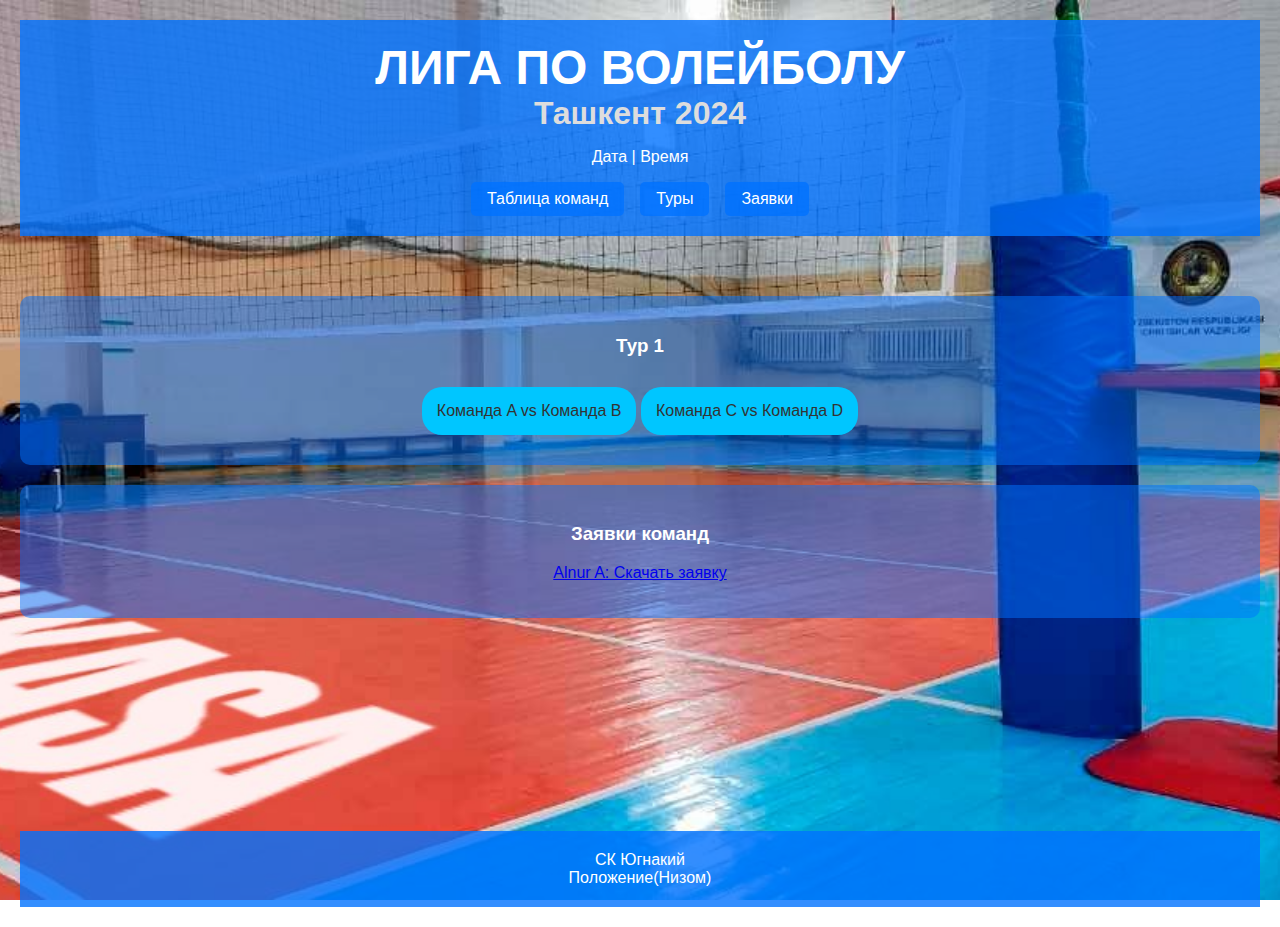
<file: index.html>
<!DOCTYPE html>
<html lang="en">
<head>
    <meta charset="UTF-8">
    <meta name="viewport" content="width=device-width, initial-scale=1.0">
    <link rel="stylesheet" href="style.css">
    <meta property="og:title" content="Volleyball-Tashkent-Leiga">
    <meta property="og:site_name" content="Лига по ВОЛЕЙБОЛУ">
    <meta property="og:url" content="https://iskusstvo80.github.io/Volleyball-Leiga-Tashkent/">
    <meta property="og:image" content="Untitled Project.jpg">
</head>
<body>
    <div class="container">
        <header>
            <div class="header-content">
                <h1>ЛИГА ПО ВОЛЕЙБОЛУ</h1>
                <h2>Ташкент 2024</h2>
                <div class="event-details">
                    <p>Дата | Время</p>
                    <div class="buttons">
                        <a href="bracket.html">Таблица команд</a>
                        <a href="#tours" class="about-us">Туры</a>
                        <a href="#applications" class="about-us">Заявки</a>
                    </div>
                </div>
            </div>
        </header>
        <main>
            <div class="main-content">
            </div>
            <div id="tours" class="tours">
                <h3>Тур 1</h3>
                <div class="bracket">
                    <div class="pairing">Команда A vs Команда B</div>
                    <div class="pairing">Команда C vs Команда D</div>
                </div>
            </div>
            <div id="applications" class="applications">
                <h3>Заявки команд</h3>
                <div id="application-list">
                    <p><a href="applications/alnur.docx" download>Alnur A: Скачать заявку</a></p>
                </div>
            </div>
        </main>
        <footer>
            <div class="footer-links">
                <div><a href="https://yandex.uz/maps/10335/tashkent/?azimuth=0.9347056267516519&ll=69.380629%2C41.345699&mode=poi&poi%5Bpoint%5D=69.381083%2C41.345395&poi%5Buri%5D=ymapsbm1%3A%2F%2Forg%3Foid%3D203390398491&z=18.16" target="_blank">СК Югнакий</a></div>
                <div><a href="documents/nizom.pdf">Положение(Низом)</a></div>
            </div>
        </footer>
    </div>
</body>
</html>
</file>
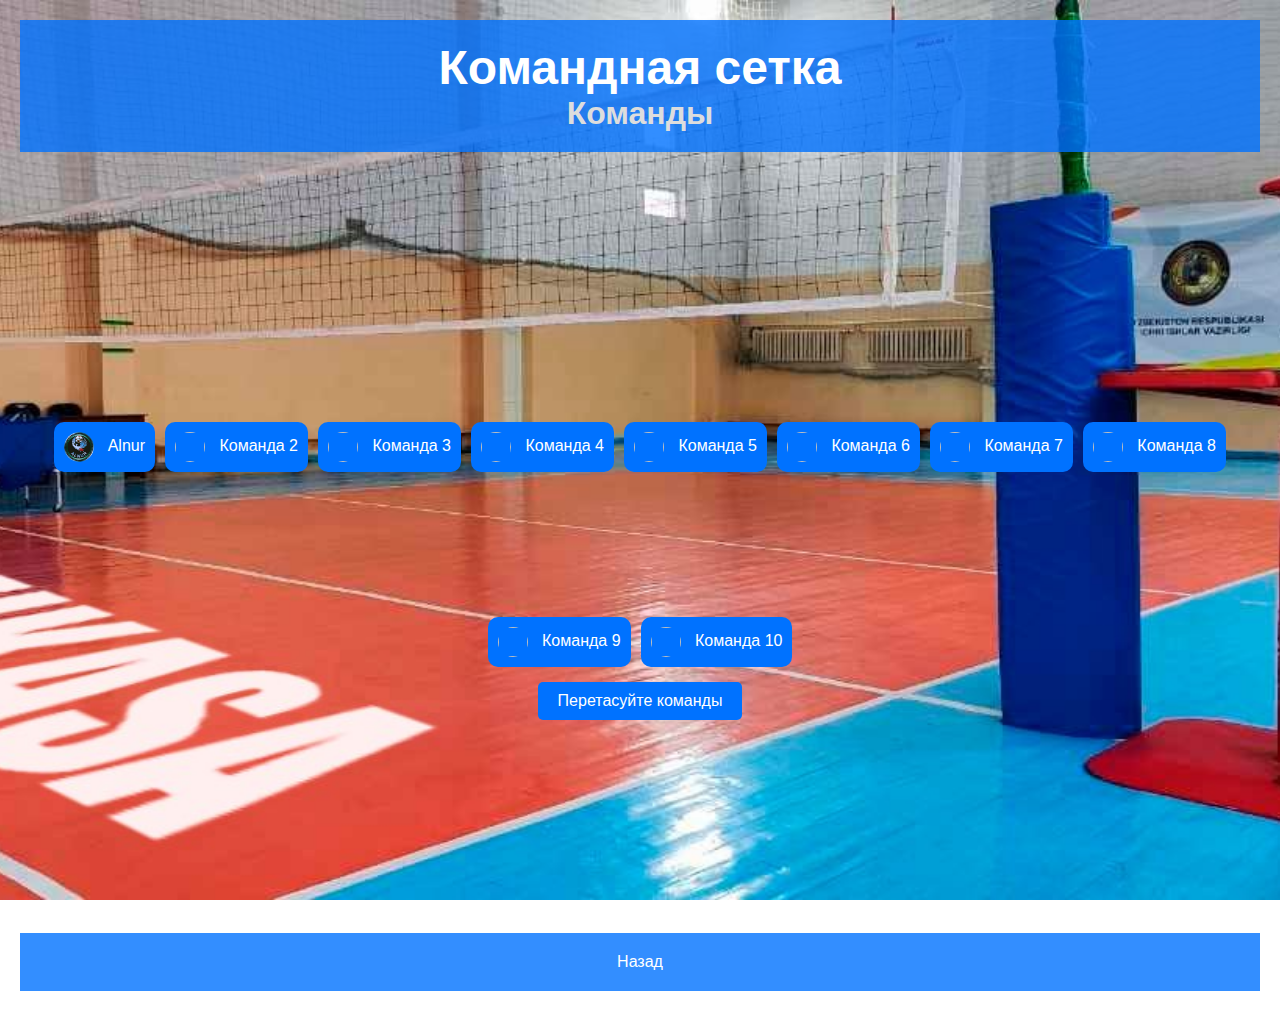
<file: bracket.html>
<!DOCTYPE html>
<html lang="en">
<head>
    <meta charset="UTF-8">
    <meta name="viewport" content="width=device-width, initial-scale=1.0">
    <title>Турнир по волейболу - Командная сетка</title>
    <link rel="stylesheet" href="style.css">
</head>
<body>
    <div class="container">
        <header>
            <h1>Командная сетка</h1>
            <h2>Команды</h2>
        </header>
        <main>
            <div class="team-list">
                <ul id="teamList">
                    <li><img src="avatars/alnur.png" alt="Alnur" class="team-avatar"> Alnur</li>
                    <li><img class="team-avatar"> Команда 2</li>
                    <li><img class="team-avatar"> Команда 3</li>
                    <li><img class="team-avatar"> Команда 4</li>
                    <li><img class="team-avatar"> Команда 5</li>
                    <li><img class="team-avatar"> Команда 6</li>
                    <li><img class="team-avatar"> Команда 7</li>
                    <li><img class="team-avatar"> Команда 8</li>
                    <li><img class="team-avatar"> Команда 9</li>
                    <li><img class="team-avatar"> Команда 10</li>
                </ul>
            </div>
            <button onclick="shuffleTeams()">Перетасуйте команды</button>
            <div id="bracket" class="bracket">
                <!-- Pairings will be displayed here -->

            </div>
        </main>
        <footer>
            <div class="footer-links">
                <a href="index.html">Назад</a>
            </div>
        </footer>
    </div>

    <script>
        function shuffleTeams() {
            const teamList = document.getElementById('teamList');
            const bracket = document.getElementById('bracket');
            const teams = Array.from(teamList.getElementsByTagName('li'));
            const shuffledTeams = teams.sort(() => 0.5 - Math.random());
            bracket.innerHTML = '';

            for (let i = 0; i < shuffledTeams.length; i += 2) {
                const team1 = shuffledTeams[i].innerHTML;
                const team2 = shuffledTeams[i + 1] ? shuffledTeams[i + 1].innerHTML : 'BYE';
                const pairing = document.createElement('div');
                pairing.classList.add('pairing');
                pairing.innerHTML = `${team1} vs ${team2}`;
                bracket.appendChild(pairing);
            }
        }
    </script>
</body>
</html>
</file>
<file: style.css>
body {
    font-family: 'Arial', sans-serif;
    margin: 0;
    padding: 0;
    background: url('zal.jpg') no-repeat center center fixed;
    background-size: cover;
    color: #fff;
    position: relative;
    overflow-x: hidden;
}

.container {
    max-width: 2500px;
    margin: 0 auto;
    padding: 20px;
}

header {
    text-align: center;
    padding: 20px 0;
    background: rgba(0, 114, 255, 0.8);
    color: #fff;
}

header h1 {
    margin: 0;
    font-size: 3em;
    color: #fff;
}

header h2 {
    margin: 0;
    font-size: 2em;
    color: #ddd;
}

.event-details {
    font-size: 1em;
    color: #fff;
    text-decoration: none;
    margin: 0 10px;
}

.main-content {
    text-align: center;
    padding: 20px 0;
}

.main-volleyball {
    width: 350px;
    margin-top: unset;
}

footer {
    text-align: center;
    padding: 20px 0;
    margin-top: 213px;
    border-top: 0 solid #ddd;
    background: rgba(0, 114, 255, 0.8);
    color: #fff;
}

.footer-links a {
    color: #fff;
    text-decoration: none;
}

.footer-links address {
    display: block;
    margin-top: 10px;
    color: #fff;
}

.buttons {
    display: flex;
    justify-content: center;
    gap: 1rem;
}

.buttons a {
    background: rgba(0, 114, 255, 0.8);
    color: white;
    padding: 0.5rem 1rem;
    text-decoration: none;
    border-radius: 5px;
}

.buttons a:hover {
    background: rgba(0, 114, 255, 0.8);
}

.team-list {
    text-align: center;
    margin-top: 120px;
}

.team-list ul {
    list-style: none;
    padding: 0;
    display: flex;
    flex-wrap: wrap;
    justify-content: center;
}

.team-list li {
    margin: -5px 5px;
    font-size: 1em;
    padding: 10px;
    background: #0072ff;
    border-radius: 10px;
    color: #fff;
    margin-top: 150px;
}

button {
    display: block;
    margin: 20px auto;
    padding: 10px 20px;
    font-size: 1em;
    cursor: pointer;
    background: #0072ff;
    color: #fff;
    border: none;
    border-radius: 5px;
    transition: background 0.3s;
}

button:hover {
    background: #005bb5;
}

.bracket {
    text-align: center;
    margin-top: 20px;
}

.pairing {
    font-size: 1em;
    margin: 10px 0;
    padding: 15px;
    background: #00c6ff;
    color: #333;
    border-radius: 20px;
    display: inline-block;
}

.tours {
    text-align: center;
    margin-top: 20px;
    padding: 20px;
    background: rgba(0, 114, 255, 0.5);
    border-radius: 10px;
}

.applications {
    text-align: center;
    margin-top: 20px;
    padding: 20px;
    background: rgba(0, 114, 255, 0.5);
    border-radius: 10px;
}
.bottom-button {
    text-align: center;
    margin-top: 20px;
}

.bottom-button a {
    display: inline-block;
    padding: 10px 20px;
    background-color: #007bff;
    color: #fff;
    text-decoration: none;
    border-radius: 5px;
    transition: background-color 0.3s;
}

.bottom-button a:hover {
    background-color: #0056b3;
}

.team-avatar {
    width: 30px;
    height: 30px;
    border-radius: 50%;
    margin-right: 10px;
    vertical-align: middle;
}
</file>
